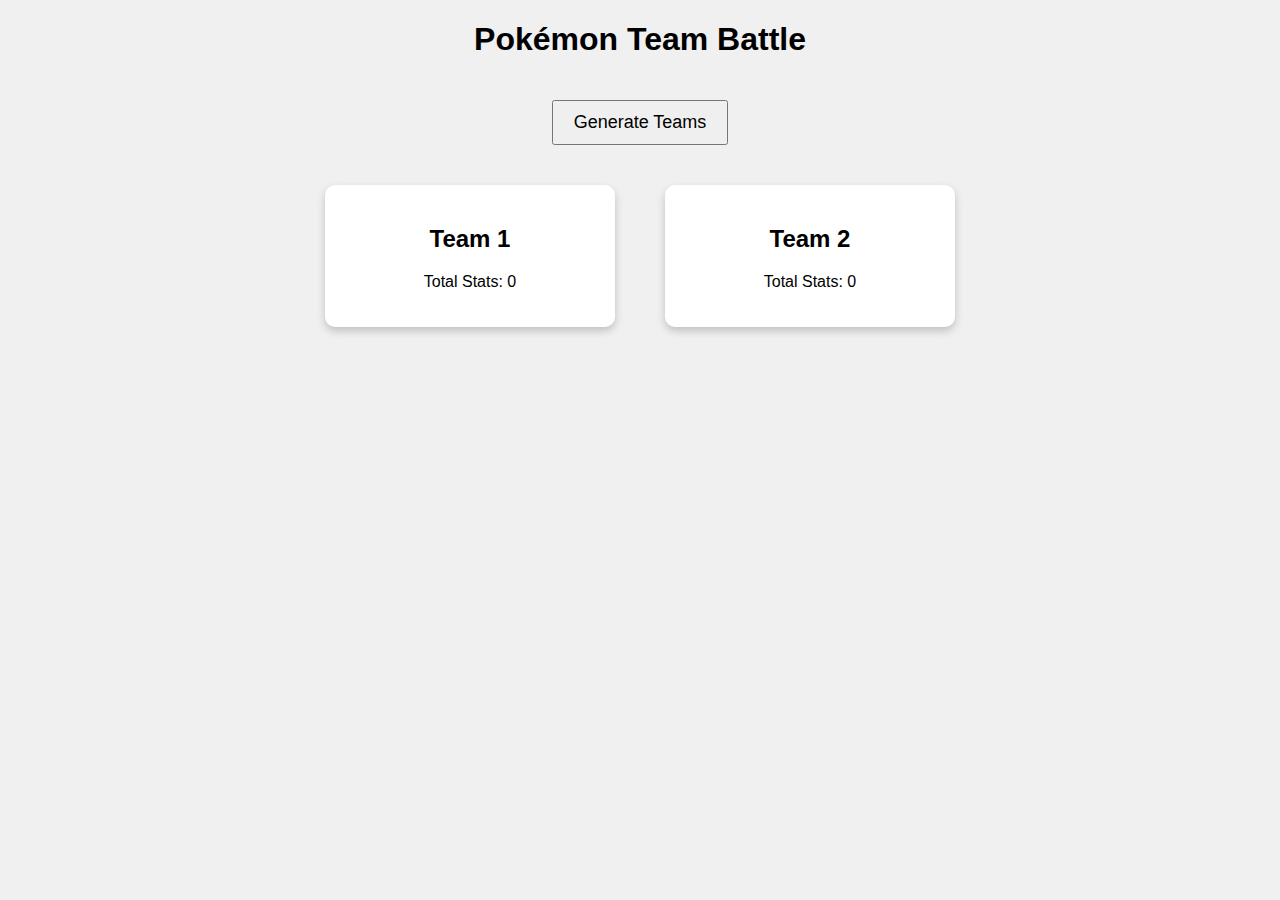
<file: v1/index.html>
<!DOCTYPE html>
<html lang="en">
<head>
    <meta charset="UTF-8">
    <meta name="viewport" content="width=device-width, initial-scale=1.0">
    <title>Pokémon Team Battle</title>
    <link rel="stylesheet" href="styles.css">
</head>
<body>
    <h1>Pokémon Team Battle</h1>
    <button onclick="generateTeams()">Generate Teams</button>
    <div class="teams">
        <div id="team1" class="team">
            <h2>Team 1</h2>
            <ul id="team1-list"></ul>
            <p>Total Stats: <span id="team1-score">0</span></p>
        </div>
        <div id="team2" class="team">
            <h2>Team 2</h2>
            <ul id="team2-list"></ul>
            <p>Total Stats: <span id="team2-score">0</span></p>
        </div>
    </div>
    <script src="script.js"></script>
</body>
</html>
</file>
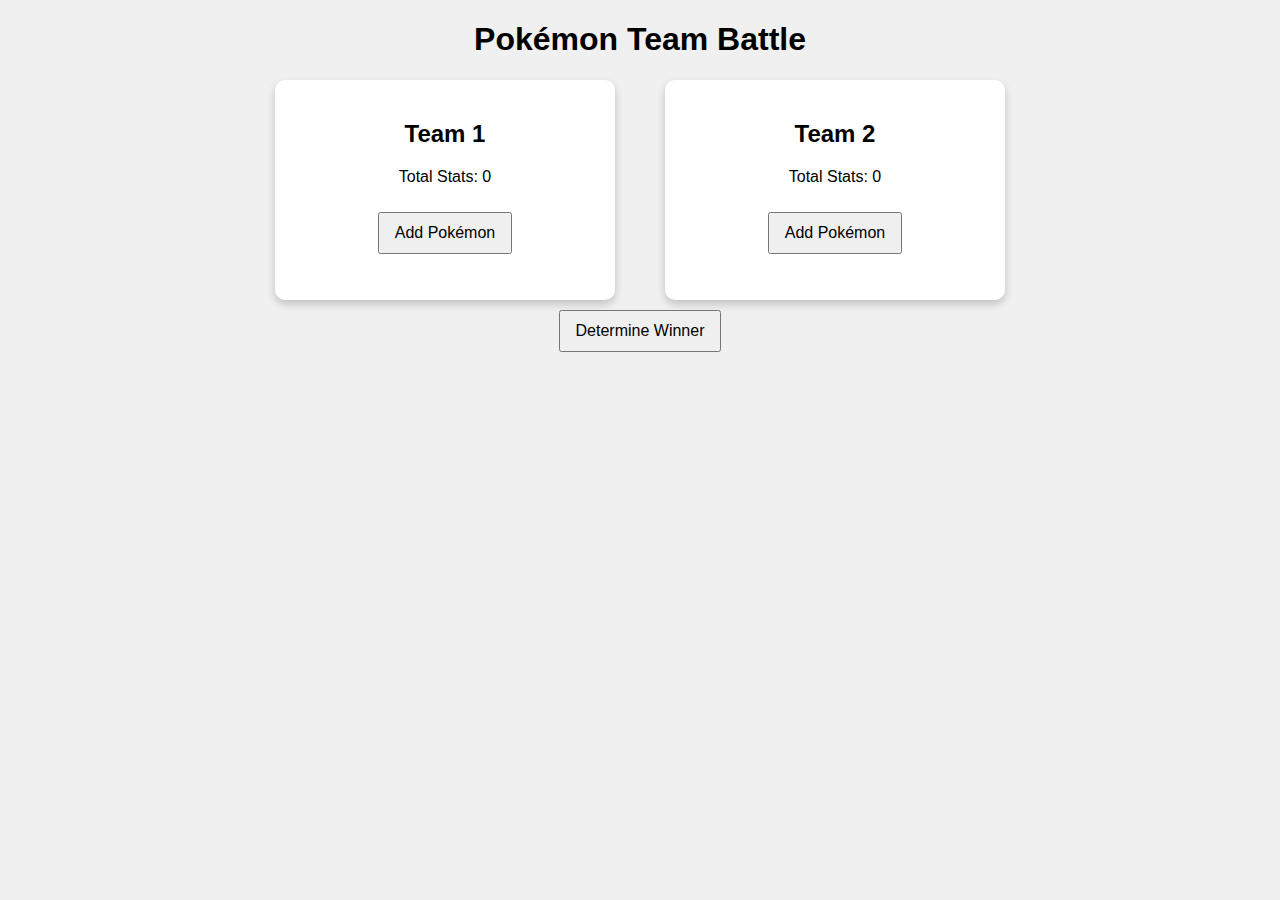
<file: v2/index.html>
<!DOCTYPE html>
<html lang="en">
<head>
    <meta charset="UTF-8">
    <meta name="viewport" content="width=device-width, initial-scale=1.0">
    <title>Pokémon Team Battle</title>
    <link rel="stylesheet" href="styles.css">
</head>
<body>
    <h1>Pokémon Team Battle</h1>
    
    <div class="teams">
        <div id="team1" class="team">
            <h2>Team 1</h2>
            <p>Total Stats: <span id="team1-score">0</span></p>
            <button onclick="addPokemon('team1')">Add Pokémon</button>
            <ul id="team1-list"></ul>
        </div>
        <div id="team2" class="team">
            <h2>Team 2</h2>
            <p>Total Stats: <span id="team2-score">0</span></p>
            <button onclick="addPokemon('team2')">Add Pokémon</button>
            <ul id="team2-list"></ul>
        </div>
    </div>

    <button id="determine-winner" onclick="determineWinner()">Determine Winner</button>

    <script src="script.js"></script>
</body>
</html>
</file>
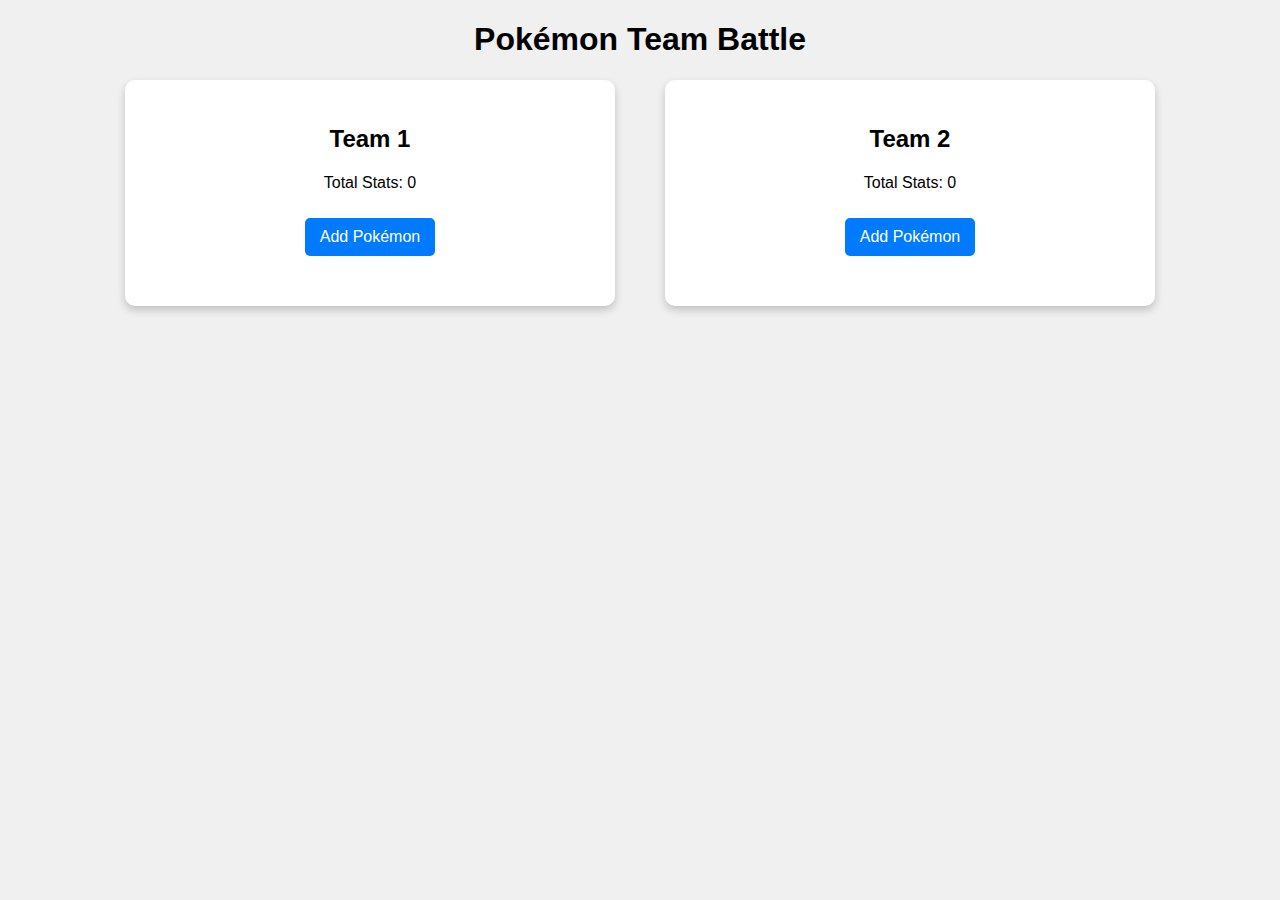
<file: v3/index.html>
<!DOCTYPE html>
<html lang="en">
<head>
    <meta charset="UTF-8">
    <meta name="viewport" content="width=device-width, initial-scale=1.0">
    <title>Pokémon Team Battle</title>
    <link rel="stylesheet" href="styles.css">
</head>
<body>
    <h1>Pokémon Team Battle</h1>

    <div class="teams">
        <div id="team1" class="team">
            <h2>Team 1 <span class="winner-text"></span></h2>
            <p>Total Stats: <span id="team1-score">0</span></p>
            <button id="team1-btn" onclick="addPokemon('team1')">Add Pokémon</button>
            <div id="team1-grid" class="pokemon-grid"></div>
        </div>
        <div id="team2" class="team">
            <h2>Team 2 <span class="winner-text"></span></h2>
            <p>Total Stats: <span id="team2-score">0</span></p>
            <button id="team2-btn" onclick="addPokemon('team2')">Add Pokémon</button>
            <div id="team2-grid" class="pokemon-grid"></div>
        </div>
    </div>

    <script src="script.js"></script>
</body>
</html>
</file>
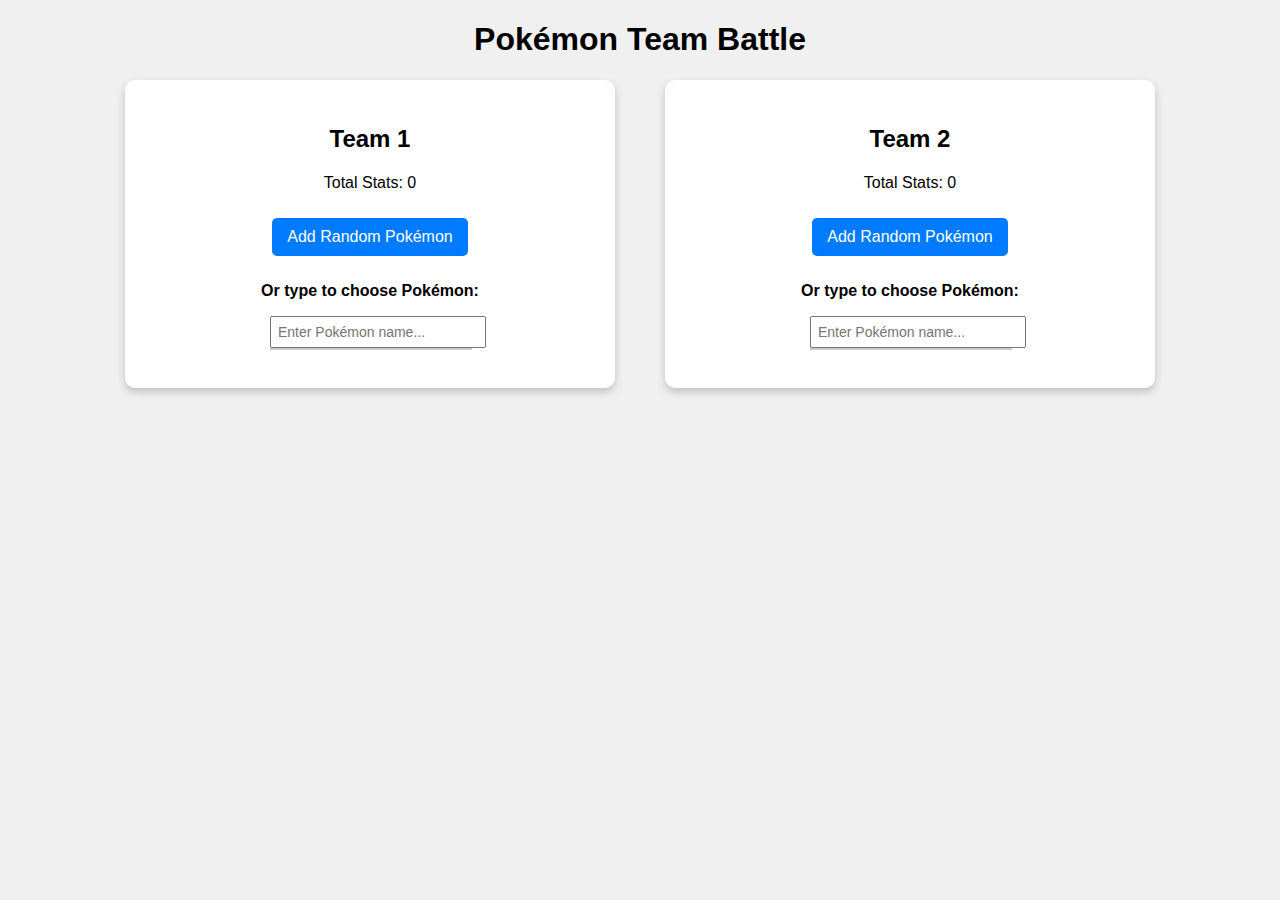
<file: v4/index.html>
<!DOCTYPE html>
<html lang="en">
<head>
    <meta charset="UTF-8">
    <meta name="viewport" content="width=device-width, initial-scale=1.0">
    <title>Pokémon Team Battle</title>
    <link rel="stylesheet" href="styles.css">
</head>
<body>
    <h1>Pokémon Team Battle</h1>

    <div class="teams">
        <div id="team1" class="team">
            <h2>Team 1 <span class="winner-text"></span></h2>
            <p>Total Stats: <span id="team1-score">0</span></p>
            <button id="team1-btn" onclick="addPokemon('team1')">Add Random Pokémon</button>
            <div class="manual-entry">
                <p><strong>Or type to choose Pokémon:</strong></p>
                <div class="input-wrapper">
                    <input type="text" class="poke-input" placeholder="Enter Pokémon name..." />
                    <ul class="suggestions"></ul>
                </div>
            </div>
            
            <div id="team1-grid" class="pokemon-grid"></div>
        </div>
        <div id="team2" class="team">
            <h2>Team 2 <span class="winner-text"></span></h2>
            <p>Total Stats: <span id="team2-score">0</span></p>
            <button id="team2-btn" onclick="addPokemon('team2')">Add Random Pokémon</button>
            <div class="manual-entry">
                <p><strong>Or type to choose Pokémon:</strong></p>
                <div class="input-wrapper">
                    <input type="text" class="poke-input" placeholder="Enter Pokémon name..." />
                    <ul class="suggestions"></ul>
                </div>
            </div>
            
            <div id="team2-grid" class="pokemon-grid"></div>
        </div>
    </div>

    <script src="script.js"></script>
</body>
</html>
</file>
<file: v1/styles.css>
body {
    font-family: Arial, sans-serif;
    text-align: center;
    background-color: #f0f0f0;
}

button {
    padding: 10px 20px;
    font-size: 18px;
    margin: 20px;
    cursor: pointer;
}

.teams {
    display: flex;
    justify-content: center;
    gap: 50px;
    margin-top: 20px;
}

.team {
    background: white;
    padding: 20px;
    border-radius: 10px;
    width: 250px;
    box-shadow: 0 4px 8px rgba(0, 0, 0, 0.2);
    transition: transform 0.5s;
}

.winner {
    animation: glow 1s infinite alternate;
    transform: scale(1.1);
}

@keyframes glow {
    from {
        box-shadow: 0 0 10px rgba(255, 215, 0, 0.8);
    }
    to {
        box-shadow: 0 0 20px rgba(255, 215, 0, 1);
    }
}

.pokemon-sprite {
    width: 80px;
    cursor: pointer;
    transition: transform 0.2s;
}

.pokemon-sprite:hover {
    transform: scale(1.2);
}
</file>
<file: v2/styles.css>
body {
    font-family: Arial, sans-serif;
    text-align: center;
    background-color: #f0f0f0;
}

button {
    padding: 10px 15px;
    font-size: 16px;
    margin: 10px;
    cursor: pointer;
}

.teams {
    display: flex;
    justify-content: center;
    gap: 50px;
    margin-top: 20px;
}

.team {
    background: white;
    padding: 20px;
    border-radius: 10px;
    width: 300px;
    box-shadow: 0 4px 8px rgba(0, 0, 0, 0.2);
    transition: transform 0.5s;
}

.winner {
    animation: glow 1s infinite alternate;
    transform: scale(1.1);
}

@keyframes glow {
    from {
        box-shadow: 0 0 10px rgba(255, 215, 0, 0.8);
    }
    to {
        box-shadow: 0 0 20px rgba(255, 215, 0, 1);
    }
}

.pokemon-sprite {
    width: 80px;
    cursor: pointer;
    transition: transform 0.2s;
}

.pokemon-sprite:hover {
    transform: scale(1.2);
}

.pokemon-card {
    display: flex;
    align-items: center;
    gap: 10px;
    border: 1px solid #ccc;
    border-radius: 8px;
    padding: 10px;
    margin: 5px 0;
    background: #fff;
}

.pokemon-stats {
    display: grid;
    grid-template-columns: auto auto;
    gap: 5px;
    text-align: left;
}
</file>
<file: v3/styles.css>
body {
    font-family: Arial, sans-serif;
    text-align: center;
    background-color: #f0f0f0;
}

button {
    padding: 10px 15px;
    font-size: 16px;
    margin: 10px;
    cursor: pointer;
    border: none;
    border-radius: 5px;
    background-color: #007bff;
    color: white;
    transition: opacity 0.3s, background 0.3s;
}

button:disabled {
    background-color: grey;
    cursor: not-allowed;
    opacity: 0.6;
}

.teams {
    display: flex;
    justify-content: center;
    gap: 50px;
    margin-top: 20px;
}

.team {
    background: white;
    padding: 20px;
    border-radius: 10px;
    width: 450px;
    box-shadow: 0 4px 8px rgba(0, 0, 0, 0.2);
    position: relative;
}

.winner {
    border: 3px solid gold;
}

.winner-text {
    font-size: 30px;
    color: green;
    font-weight: bold;
}

.pokemon-grid {
    display: grid;
    grid-template-columns: repeat(3, 1fr);  /* 3 columns */
    grid-template-rows: repeat(2, auto);  /* 2 rows */
    gap: 10px;
    margin-top: 10px;
}

.pokemon-card {
    display: flex;
    flex-direction: column;
    align-items: center;
    border: 1px solid #ccc;
    border-radius: 8px;
    padding: 10px;
    background: #fff;
}

.pokemon-sprite {
    width: 80px;
    cursor: pointer;
    transition: transform 0.2s;
}

.pokemon-sprite:hover {
    transform: scale(1.2);
}

.pokemon-stats {
    width: 100%;
    border-collapse: collapse;
    margin-top: 5px;
}

.pokemon-stats td {
    border: 1px solid #ddd;
    padding: 5px;
    text-align: center;
    font-size: 14px;
}

.pokemon-name {
    font-weight: bold;
    text-transform: capitalize;
}
</file>
<file: v4/styles.css>
body {
    font-family: Arial, sans-serif;
    text-align: center;
    background-color: #f0f0f0;
}

button {
    padding: 10px 15px;
    font-size: 16px;
    margin: 10px;
    cursor: pointer;
    border: none;
    border-radius: 5px;
    background-color: #007bff;
    color: white;
    transition: opacity 0.3s, background 0.3s;
}

button:disabled {
    background-color: grey;
    cursor: not-allowed;
    opacity: 0.6;
}

.teams {
    display: flex;
    justify-content: center;
    gap: 50px;
    margin-top: 20px;
}

.team {
    background: white;
    padding: 20px;
    border-radius: 10px;
    width: 450px;
    box-shadow: 0 4px 8px rgba(0, 0, 0, 0.2);
    position: relative;
}

.winner {
    border: 3px solid gold;
}

.winner-text {
    font-size: 30px;
    color: green;
    font-weight: bold;
}

.pokemon-grid {
    display: grid;
    grid-template-columns: repeat(3, 1fr);  /* 3 columns */
    grid-template-rows: repeat(2, auto);  /* 2 rows */
    gap: 10px;
    margin-top: 10px;
}

.pokemon-card {
    display: flex;
    flex-direction: column;
    align-items: center;
    border: 1px solid #ccc;
    border-radius: 8px;
    padding: 10px;
    background: #fff;
}

.pokemon-sprite {
    width: 80px;
    cursor: pointer;
    transition: transform 0.2s;
}

.pokemon-sprite:hover {
    transform: scale(1.2);
}

.pokemon-stats {
    width: 100%;
    border-collapse: collapse;
    margin-top: 5px;
}

.pokemon-stats td {
    border: 1px solid #ddd;
    padding: 5px;
    text-align: center;
    font-size: 14px;
}

.pokemon-name {
    font-weight: bold;
    text-transform: capitalize;
}



.input-wrapper {
    position: relative;
    margin: 5px auto;
    width: 200px;
}

.poke-input {
    width: 100%;
    padding: 6px;
    font-size: 14px;
}

.suggestions {
    list-style: none;
    margin: 0;
    padding: 0;
    background: white;
    border: 1px solid #ccc;
    max-height: 120px;
    overflow-y: auto;
    position: absolute;
    width: 100%;
    z-index: 10;
}

.suggestions li {
    padding: 5px;
    cursor: pointer;
}

.suggestions li.highlighted {
    background-color: #007bff;
    color: white;
}
</file>
